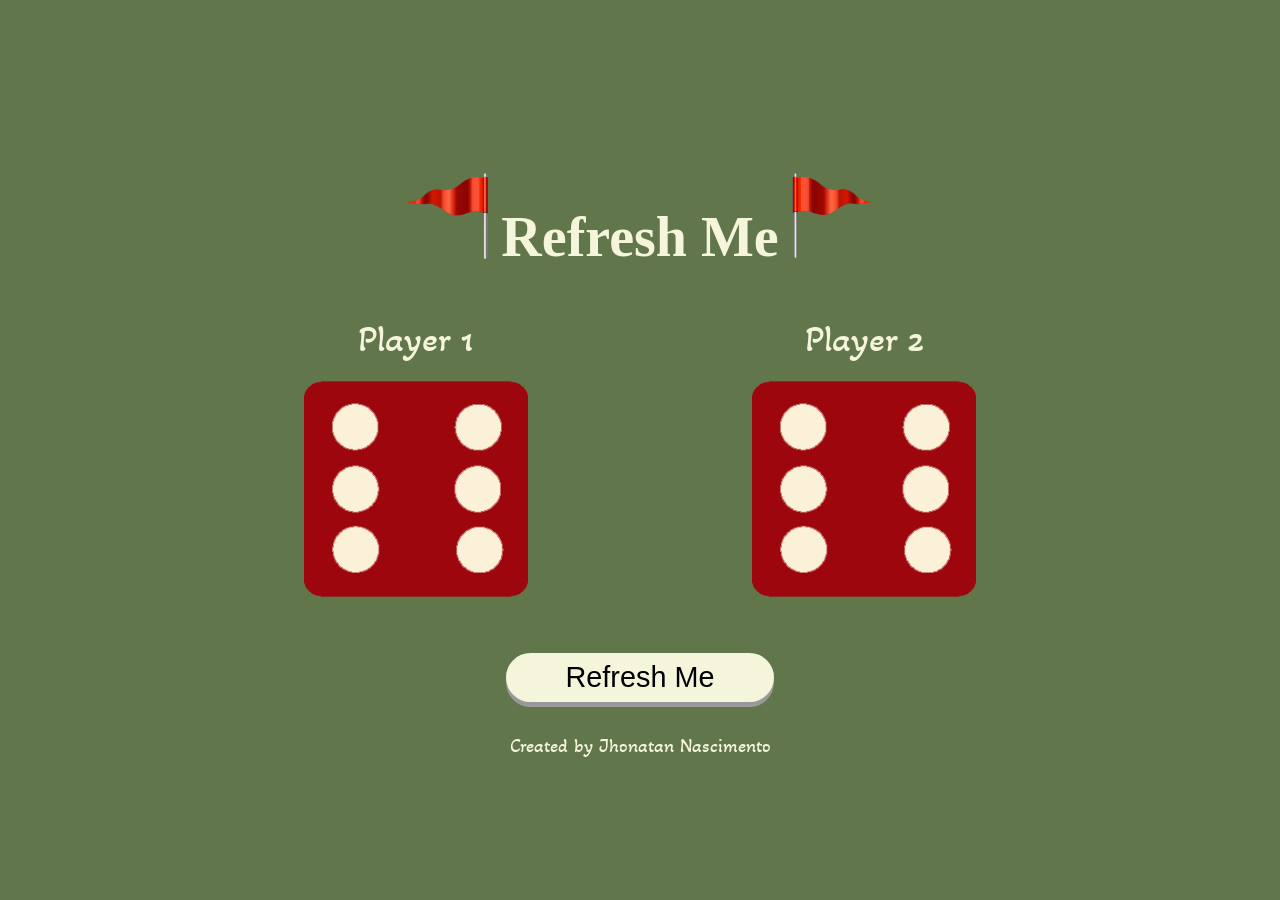
<file: index.html>
<!DOCTYPE html>
<html lang="en">
<head>
    <meta charset="UTF-8">
    <meta http-equiv="X-UA-Compatible" content="IE=edge">
    <meta name="viewport" content="width=device-width, initial-scale=1.0">

    <link rel="stylesheet" href="styles.css">

    <title>Dice Game</title>
</head>
<body>
    <div class="container">

        <div class="title-wrapper">
            <img class="leftFlag flag" src="images/flag.png" alt="flag">
            <h1 class="title">Refresh Me</h1>
            <img class="rightFlag flag" src="images/flag.png" alt="flag">
        </div>

        <div class="playerOne">
            <p class="playerOne">Player 1</p>
            <img class="dice diceOne" src="images/dice6.png" alt="dice-image">
        </div>

        <div class="playerTwo">
            <p class="playerTwo">Player 2</p>
            <img class="dice diceTwo" src="images/dice6.png" alt="dice-image">           
        </div>
        
        <div class="footer">
            <button class="refreshMeBtn">Refresh Me</button>
            <p class="creator">Created by Jhonatan Nascimento</p>
        </div>

    </div>

    <script src="app.js"></script>
    
</body>
</html>
</file>
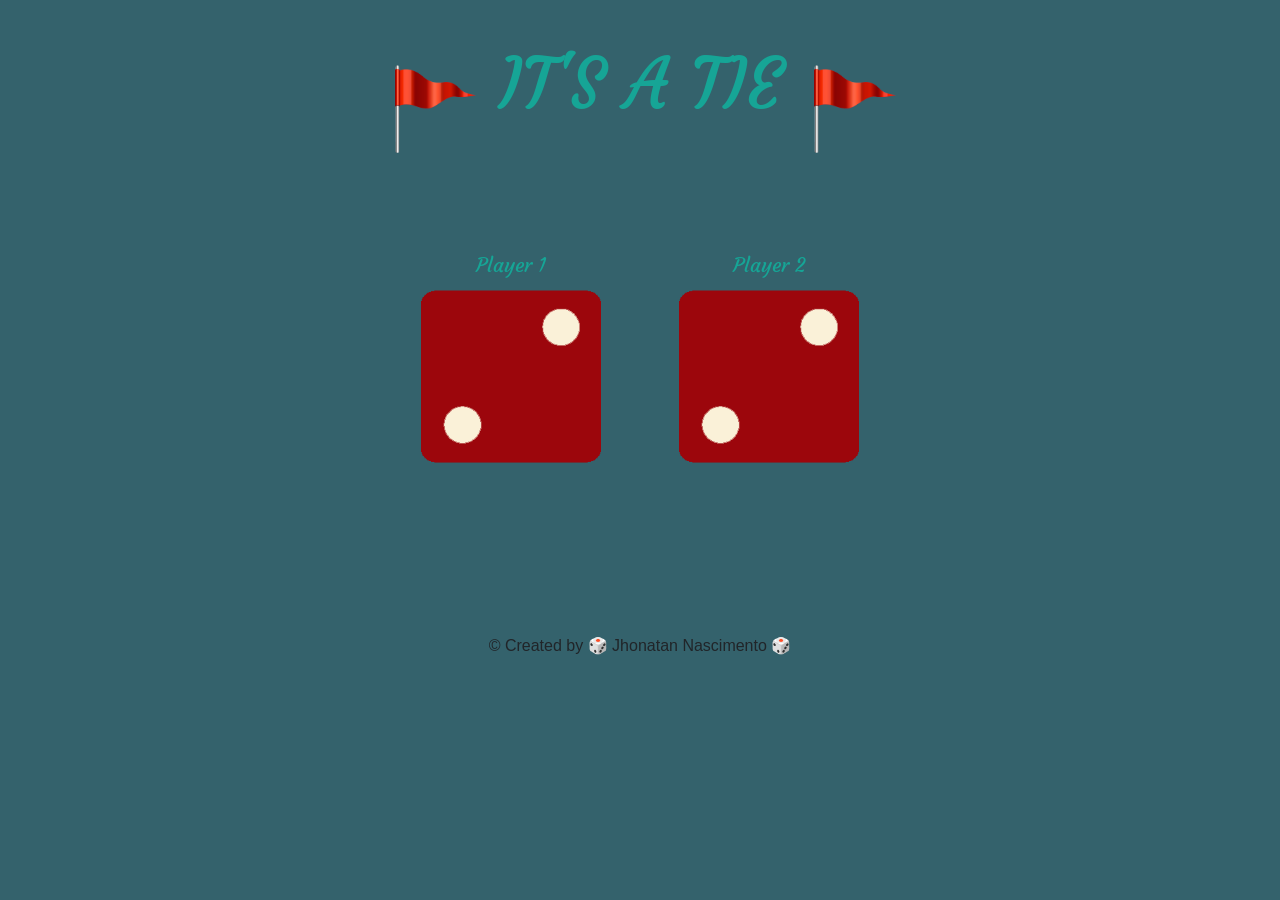
<file: Dice Challenge/index.html>
<!DOCTYPE html>
<html lang="en" dir="ltr">
  <head>
    <meta charset="utf-8">
    <title>Dice Challenge</title>

    <link rel="stylesheet" href="https://stackpath.bootstrapcdn.com/bootstrap/4.4.1/css/bootstrap.min.css" integrity="sha384-Vkoo8x4CGsO3+Hhxv8T/Q5PaXtkKtu6ug5TOeNV6gBiFeWPGFN9MuhOf23Q9Ifjh" crossorigin="anonymous">
    <link rel="stylesheet" href="css/styles.css">

    <!--GOOGLE FONTS-->
    <link rel="preconnect" href="https://fonts.gstatic.com">
    <link href="https://fonts.googleapis.com/css2?family=Courgette&display=swap" rel="stylesheet">

    <!-- BOOTSTRAP SCRIPTS -->
    <script src="https://code.jquery.com/jquery-3.4.1.slim.min.js" integrity="sha384-J6qa4849blE2+poT4WnyKhv5vZF5SrPo0iEjwBvKU7imGFAV0wwj1yYfoRSJoZ+n" crossorigin="anonymous"></script>
    <script src="https://cdn.jsdelivr.net/npm/popper.js@1.16.0/dist/umd/popper.min.js" integrity="sha384-Q6E9RHvbIyZFJoft+2mJbHaEWldlvI9IOYy5n3zV9zzTtmI3UksdQRVvoxMfooAo" crossorigin="anonymous"></script>
    <script src="https://stackpath.bootstrapcdn.com/bootstrap/4.4.1/js/bootstrap.min.js" integrity="sha384-wfSDF2E50Y2D1uUdj0O3uMBJnjuUD4Ih7YwaYd1iqfktj0Uod8GCExl3Og8ifwB6" crossorigin="anonymous"></script>

  </head>
  <body>
    <div class="container-fluid">
      <h1 class="heading" >Refresh Me</h1>
      <table class="table-data">
        <tr>
          <td><h2>Player 1</h2></td>
          <td><h2>Player 2</h2></td>
        </tr>
        <tr>
          <td><img class="dice1" src="images/dice6.png" alt="dice" onclick="refresh()"></td>
          <td><img class="dice2" src="images/dice6.png" alt="dice"></td>
        </tr>
    </table>
    </div>
    <p class="footer">© Created by 🎲 Jhonatan Nascimento 🎲</p>
    <script type="text/javascript" src="index.js" charset="utf-8">

    </script>
  </body>
</html>
</file>
<file: styles.css>
@import url('https://fonts.googleapis.com/css2?family=Akaya+Telivigala&family=Redressed&display=swap');

*, *::before, *::after{
    box-sizing: border-box;
    margin: 0;
    padding: 0;
}

body {
    align-items: center;
    background-color: #61764B;
    display: flex;
    font-family: 'Akaya Telivigala', cursive;
    justify-content: center;
    min-height: 100vh;
    color: #F5F5DC;
}

p {
    font-size: calc(1vw + 1.5rem);
}

.container {
    display: grid;
    grid-template-columns: 1fr 1fr;
    grid-template-areas: 
    "title title"
    "playerOne playerTwo"
    "footer footer";
    text-align: center;
    width: 70%;
}

.title-wrapper {
    font-family: 'Redressed', cursive;
    grid-area: title;
    margin-top: 1.5rem;
    padding-bottom: 3rem;
}

.title {
    display: inline-block;
    font-size: 3.5rem;
}

.playerOne {
    grid-area: playerOne;
}

.playerTwo {
    grid-area: playerTwo;
}

.footer {
    grid-area: footer;
}

.dice {
    padding-top: 1rem;
}

.flag {
    position: relative;
    top: 2px;
    width: 10%;
}

.leftFlag {
    transform: scaleX(-1);
}

.refreshMeBtn {
    background-color: #F5F5DC;
    border-radius: 30px;
    box-shadow: 0 5px #999;
    border: none;
    color: #000;
    cursor: pointer;
    font-size: calc(1vw + 1em);
    margin-top: 3rem;
    padding: 0.5rem;
    width: 30%;
}

.refreshMeBtn:focus{
    outline: none;
}

.refreshMeBtn:hover {
    background-color: #F5F5DC;
}

.refreshMeBtn:active {
    background-color: #000;
    color: #F5F5DC;
    box-shadow: 0 2px #666;
    transform: translateY(4px);
}

.creator {
    font-size: 1.2em;
    padding-top: 2rem;
}

img{
    width: 50%;
}

@media(max-width: 600px){

    p {
        font-size: 2em;
    }

    .container {
        width: 90%;
    }

    .title {
        font-size: 1.8em;
    }

    .dice{
        width: 75%;
    }

    .refreshMeBtn {
        font-size: 1.5em;
        width: 60%;
    }

    .creator {
        font-size: 1rem;
    }
}
</file>
<file: Dice Challenge/css/styles.css>
body {
  background-color: #34626c;
  text-align: center;
}

h1 {
  padding: 7% 0 15%;
  font-family: "Courgette", sans-serif;
  font-size: 70px;
  color: #16a596;
}

h2 {
  font-family: "Courgette", sans-serif;
  font-size: 20px;
  color: #16a596;
}

img {
  width: 70%;
  height: auto;
}

.container-fluid {
  width: 50%;
}

.table-data {
  margin: 0 auto;
}

.footer {
  margin-top: 13%;
}

.flag-img {
  width: 15%;
  height: auto;
}
</file>
